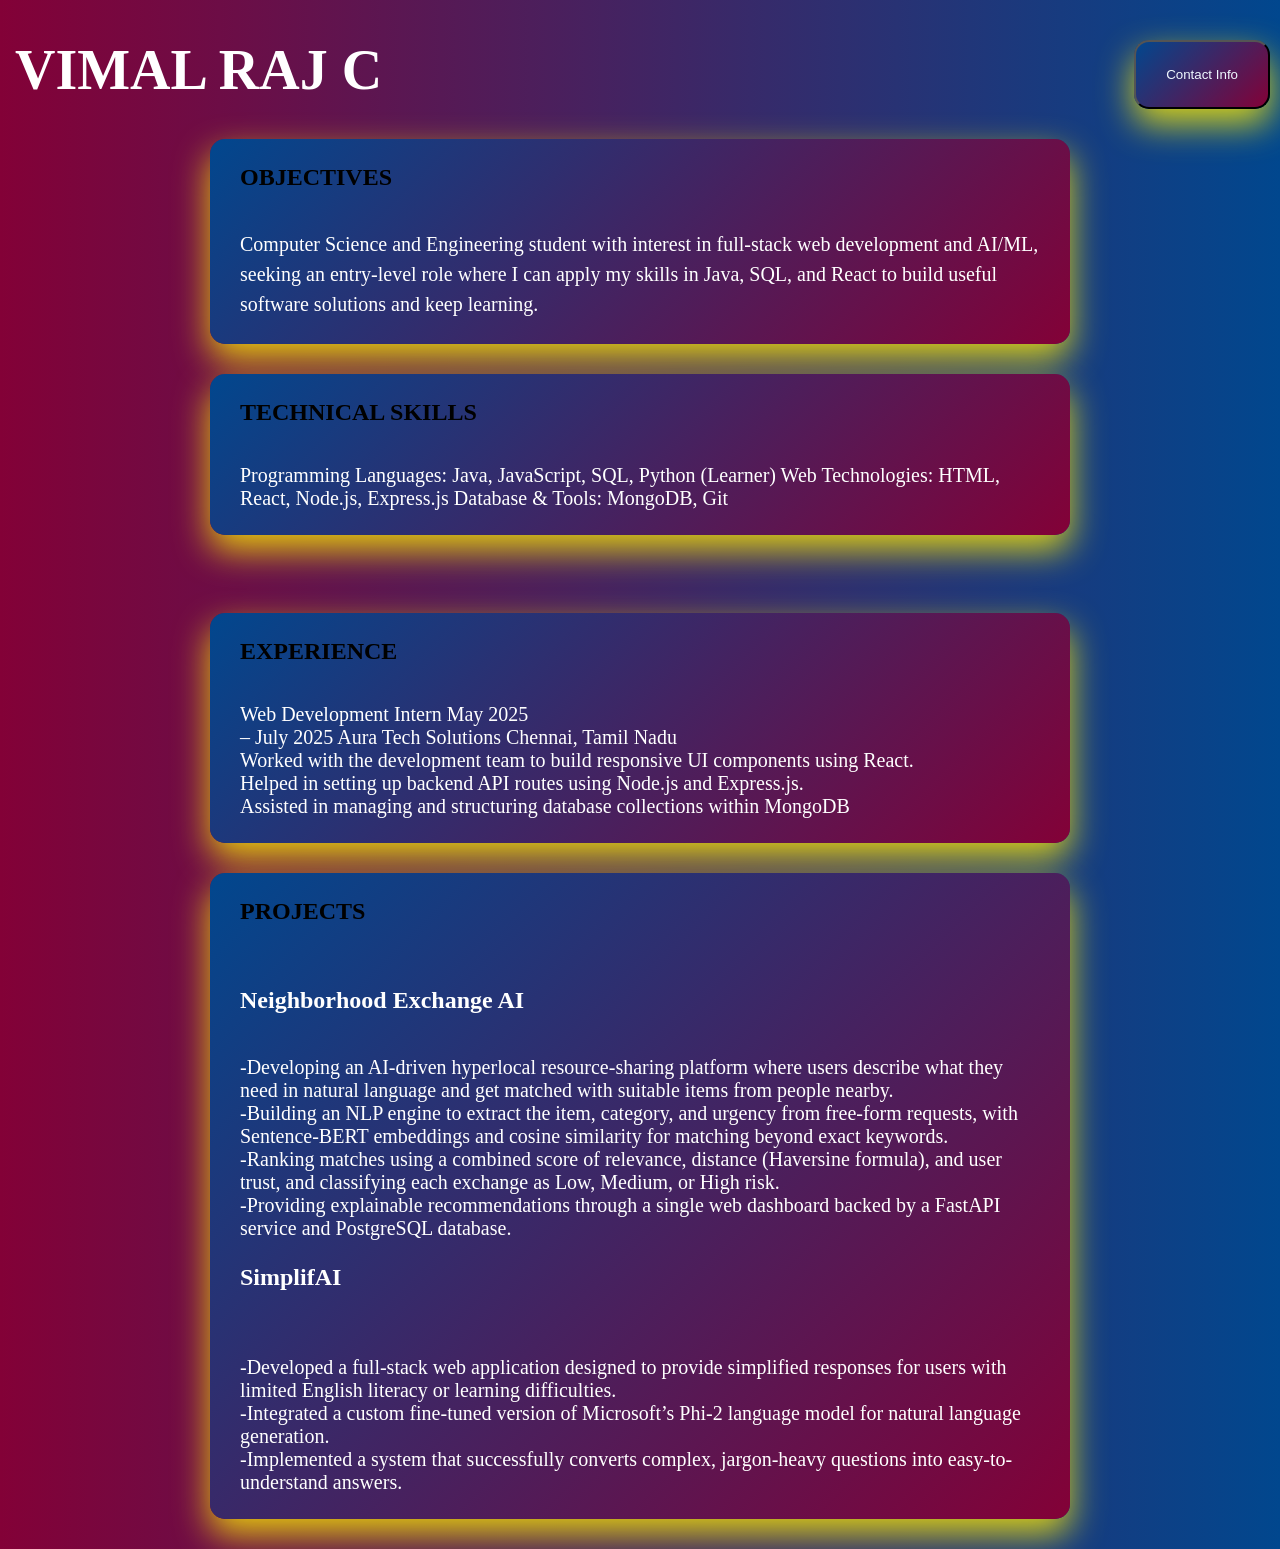
<file: index.html>
<!DOCTYPE html>
<html>
    <title>
        VIMAL RAJ C RESUME
    </title>
<head>
 
<link rel="stylesheet" href="style.css">
    
  </head>
<body>
   <h1>VIMAL RAJ C</h1>
   <button class="contact-info" onclick="toggleContact()">Contact Info</button>
  <div id="my-contact" style="display: none;">
    <p>Phone: +91 86104 21600</p>
    <p>Email: chinnsvimalraj@gmail.com</p>
  </div>
   <script>
    function toggleContact() {
      var x = document.getElementById("my-contact");
      if (x.style.display === "none") {
        x.style.display = "block";
      } else {
        x.style.display = "none";
      }
    }
  </script>
</body>
 <div class="floating-card">
  
  <h2>OBJECTIVES</h2><br><p1>Computer Science and Engineering student with interest in full-stack web development and AI/ML, seeking an
entry-level role where I can apply my skills in Java, SQL, and React to build useful software solutions and keep learning.
    
  </p1><br></div>
   
  <div
    class="floating-card">
  
    <h2>TECHNICAL SKILLS</h2><br><p2>Programming Languages: Java, JavaScript, SQL, Python (Learner)
Web Technologies: HTML, React, Node.js, Express.js
Database & Tools: MongoDB, Git
  </p2></div><br>
   <div
    class="floating-card">
  <h2>
    EXPERIENCE</h2><br><p2>
        Web Development Intern May 2025<br> – July 2025
Aura Tech Solutions Chennai, Tamil Nadu
<br>Worked with the development team to build responsive UI components using React.
<br>Helped in setting up backend API routes using Node.js and Express.js.
<br> Assisted in managing and structuring database collections within MongoDB
    </p2></div>
     <div
    class="floating-card"><h2>PROJECTS</h2><br><h3>Neighborhood Exchange AI</h3></h3><br><p2>
    -Developing an AI-driven hyperlocal resource-sharing platform where users describe what they need in natural
language and get matched with suitable items from people nearby.
<br>-Building an NLP engine to extract the item, category, and urgency from free-form requests, with
Sentence-BERT embeddings and cosine similarity for matching beyond exact keywords.
<br>-Ranking matches using a combined score of relevance, distance (Haversine formula), and user trust, and
classifying each exchange as Low, Medium, or High risk.
<br>-Providing explainable recommendations through a single web dashboard backed by a FastAPI service and
PostgreSQL database.
</p2><br><h3>SimplifAI</h3><br>
<p2>
    <br>-Developed a full-stack web application designed to provide simplified responses for users with limited English
literacy or learning difficulties.
<br>-Integrated a custom fine-tuned version of Microsoft’s Phi-2 language model for natural language generation.
<br>-Implemented a system that successfully converts complex, jargon-heavy questions into easy-to-understand
answers.
</div> 
</p2>
</body>
</html>
</file>
<file: style.css>
body {
  background: linear-gradient(to left, #01478e, #830137);
  min-height: 100vh;
  margin: 15px;
}
    h1 {
      text-align: left;
      font-size:56px;
      color: white;
    }
    h2 {
      text-align: left;
      font-size: 24px;
    }
    h3 {
      text-align: left;
      font-size: 24px;
      color:white;
    }
    p1{
        text-align: left;
        font-size: 20px;
        line-height:1.5;
        color:white;
    }
    p2{
        text-align: left;
        font-size: 20px;
        color:white;
    }
    p{

    }
 
.floating-card {
  background: linear-gradient(135deg, #01478e, #830137);
  padding: 25px 30px;                    
  border-radius: 15px;                   
  max-width: 800px;                      
  margin: 30px auto;                     
  box-shadow: 0 15px 35px rgba(255, 237, 2, 0.834); 
  transition: transform 0.3s ease;       
}

.floating-card:hover {
  transform: translateY(-8px);
}

.floating-card h2 {
  margin-top: 0;
}
button{
  background: linear-gradient(135deg, #01478e, #830137);
  padding: 25px 30px;                    
  border-radius: 15px;                   
  max-width: 800px;                      
  margin: 30px auto;                     
  box-shadow: 0 15px 35px rgba(255, 237, 2, 0.834); 
    transition: transform 0.3s ease; 
}
.contact-info {
  position: absolute;
  top:10px;
  right:10px;
  color:aliceblue
}
#my-contact {
  position: absolute;
  center: 10px;
  right: 15px;
  background: linear-gradient(135deg, #01478e, #830137);
  padding: 10px;
  border-radius: 15px;
  border: 1px solid #ccc;
  box-shadow: 0 15px 35px rgba(255, 237, 2, 0.834); 
    transition: transform 0.3s ease; 
    color: white;
}
</file>
